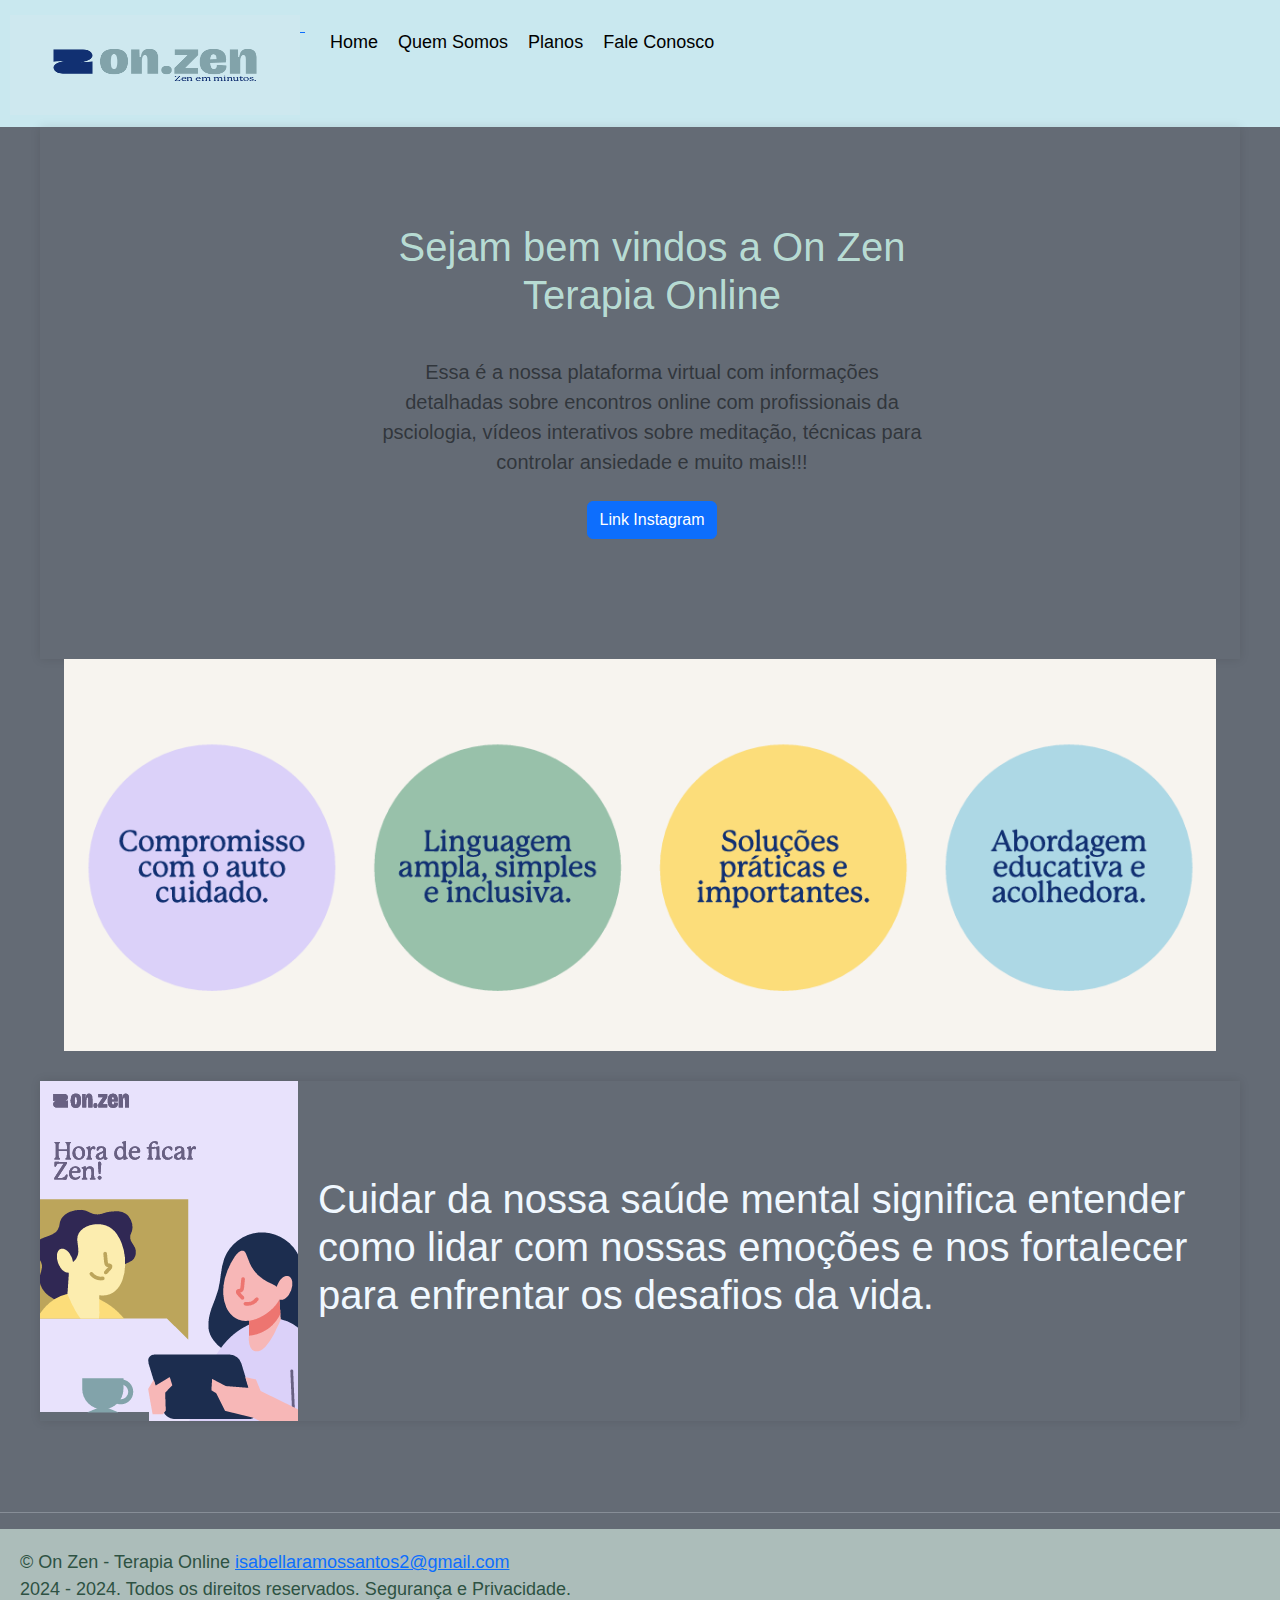
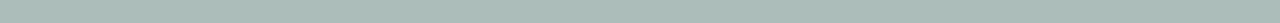
<file: index.html>
<!DOCTYPE html>
<html lang="pt-br">

<head>
    <meta charset="UTF-8">
    <meta name="viewport" content="width=device-width, initial-scale=1.0">
    <meta name="description"
        content="A On.Zen acredita que autocuidado envolve escolhas diárias que promovam práticas importantes, como a terapia e o auto-conhecimento.">
    <meta name="author" content="Grupo On Zen">
    <meta name="keywords"
        content="terapia online, meditação, zen, psicólogo online, auto cuidado, saúde mental">
    <meta name="robots" content="index, follow">
    <meta http-equiv="cache-control" content="no-cache">
    <meta http-equiv="content-languege" content="pt-br">
    <meta http-equiv="content-type" content="text/html; charset=UTF-8">
    <meta http-equiv="refresh" content="300">

    <!--CSS Bootstrap-->
    <!-- <link rel="stylesheet" href="https://maxcdn.bootstrapcdn.com/bootstrap/3.4.1/css/bootstrap.min.css"> -->
    <link rel="stylesheet" href="css/bootstrap.min.css">

    <!--Javascript Bootstrap-->
    <script src="https://ajax.googleapis.com/ajax/libs/jquery/3.6.1/jquery.min.js"></script>
    <script src="https://maxcdn.bootstrapcdn.com/bootstrap/3.4.1/js/bootstrap.min.js"></script>

    <!--CSS Nativo-->
    <link rel="stylesheet" media="screen" type="text/css" href="css/style.css">
    <link rel="icon" type="Icones/yinyang.png" href="Icones/yinyang.png">
    <title>OnZen - Terapia Online</title>
</head>

<body>
    <!--Início do Cabeçalho-->
    <div class="cont_header">
        <header class="simple_header">
            <table>
                <tr>
                    <td>
                        <a href="index.html" class="link_header">
                            <img class="icon_image" width="290" height="100" src="Icones/onzen.png"></img>
                        </a>
                        &nbsp;
                        &nbsp;
                    </td>
                    <nav>
                        <td>
                            <ul class="navbar">
                                <li>
                                    <a href="index.html" class="link_header">
                                        <span class="ts-1">Home</span>
                                    </a>
                                    &nbsp;
                                    &nbsp;
                                    &nbsp;
                                </li>

                                <li>
                                    <a href="quemsomos.html" class="link_header">
                                        <span class="ts-1">Quem Somos</span>
                                    </a>

                                    &nbsp;
                                    &nbsp;
                                    &nbsp;
                                </li>

                                <li>
                                    <a href="#" class="link_header">
                                        <span class="ts-1">Planos</span>
                                    </a>
                                    &nbsp;
                                    &nbsp;

                                    <ul class="navbar">
                                        <li><a href="pg_estudantil.html" class="link_header">Estudantil</a></li>
                                        <li><a href="pg_corporativo.html" class="link_header">Corporativo</a></li>
                                    </ul>
                                </li>

                                <li>
                                    <a href="faleconosco.html" class="link_header">
                                        <span class="ts-1">Fale Conosco</span>
                                    </a>
                                    &nbsp;
                                    &nbsp;
                                </li>



                        </td>
                        </ul>
                    </nav>
                </tr>
            </table>
        </header>
    </div>
    <!--Fim do Cabeçalho-->

    <!--Início do Carrossel-->
    <div class="cont_home_principal">

        <main>
            <section class="py-5 text-center container">
                <div class="row py-lg-5">
                    <div class="col-lg-6 col-md-8 mx-auto">
                        <h1 class="fw-light">Sejam bem vindos a On Zen Terapia Online</h1>
                        <br>
                        <br>
                        <p class="lead text-muted">
                            Essa é a nossa plataforma virtual com informações detalhadas sobre encontros online com profissionais da psciologia, vídeos interativos sobre meditação, técnicas para controlar ansiedade e muito mais!!!
                        </p>
                        <p>
                            <a href="https://www.instagram.com/on.zen_?igsh=bW9zYnhkcWY0MmI0" class="btn btn-primary my-2"
                                target="_blank" rel="external">Link Instagram</a>
                        </p>

                            </div>
                        </div>
                    </div>
                </div>

    </div>

    <div class="image-container">
        <img src="imagens/ex1.png" alt="Descrição da Imagem">
    </div>

    <br>
    <br>

    <div class="container">
        <div class="image">
            <img src="imagens/ex2.png" alt="Descrição da Imagem">
        </div>
        <div class="text">
            <h1>Cuidar da nossa saúde mental 
                significa entender como lidar com 
                nossas emoções e nos fortalecer 
                para enfrentar os desafios da vida.</h1>
        </div>
    </div>

    </div>


    </main>
    </div>










    <!--Fim do Carrossel-->
    <br>
    <br>
    <br>
    <br>
    <br>
    <!--Início do Rodapé-->
    <hr>
    <div class="cont_footer">
        <footer class="simple_footer">
            <span>
                &#169; On Zen - Terapia Online <!--Símbolo copyrigth-->
                <a href="mailto:isabellaramossantos2@gmail.com">isabellaramossantos2@gmail.com</a>
            </span>
            <br>
            <span>2024 - 2024. Todos os direitos reservados. Segurança e Privacidade.</span>











        </footer>
    </div>
    <!--Fim do Rodapé-->
</body>

</html>
</file>
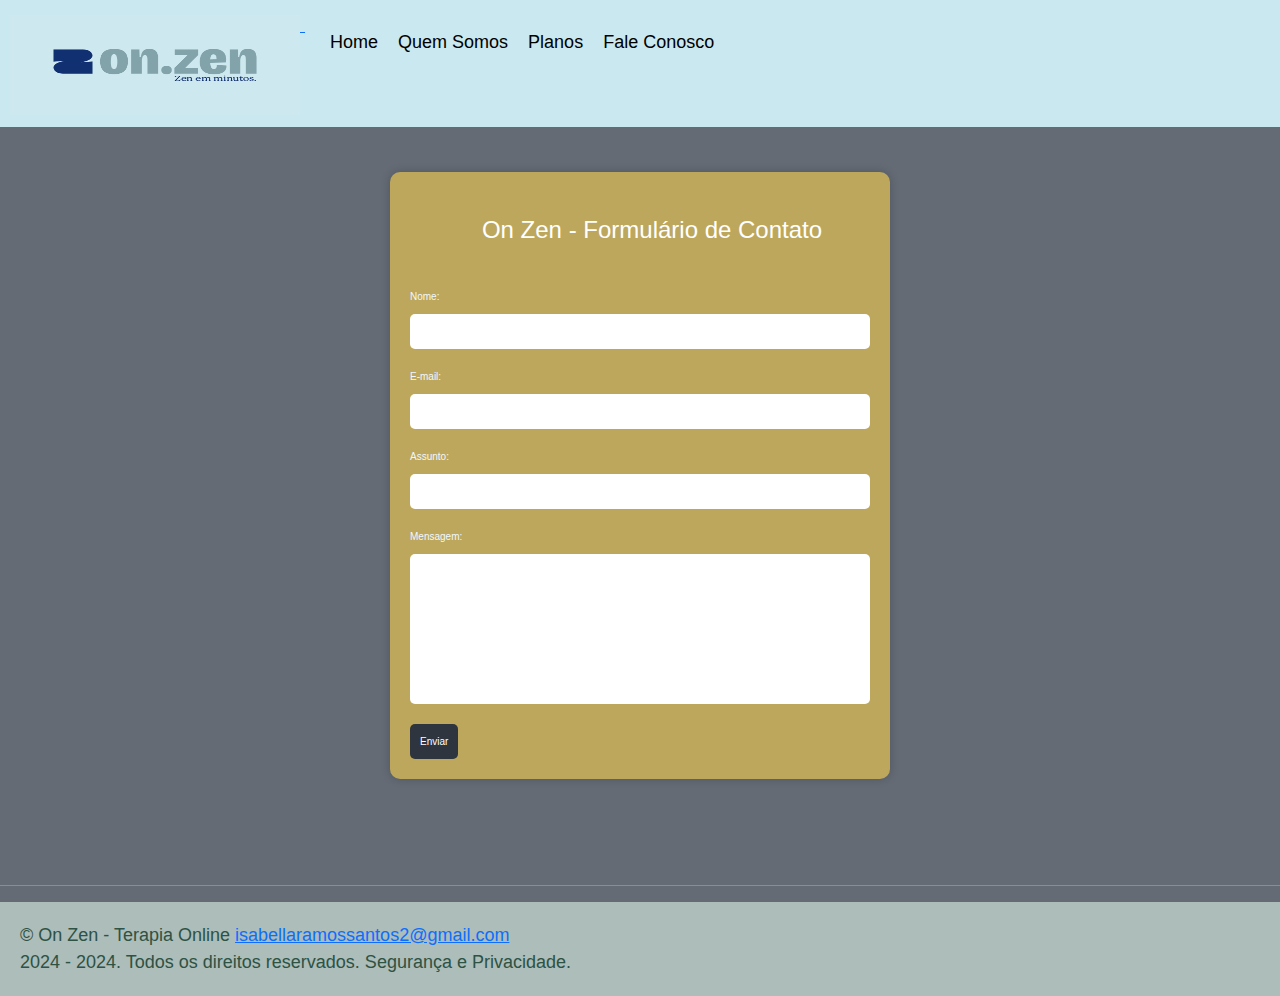
<file: faleconosco.html>
<!DOCTYPE html>
<html lang="pt-br">

<head>
    <meta charset="UTF-8">
    <meta name="viewport" content="width=device-width, initial-scale=1.0">
    <meta name="description"
        content="A On.Zen acredita que autocuidado envolve escolhas diárias que promovam práticas importantes, como a terapia e o auto-conhecimento.">
    <meta name="author" content="Grupo On Zen">
    <meta name="keywords"
        content="terapia online, meditação, zen, psicólogo online, auto cuidado, saúde mental">
    <meta name="robots" content="index, follow">
    <meta http-equiv="cache-control" content="no-cache">
    <meta http-equiv="content-languege" content="pt-br">
    <meta http-equiv="content-type" content="text/html; charset=UTF-8">
    <meta http-equiv="refresh" content="300">

    <!--CSS Bootstrap-->
    <!-- <link rel="stylesheet" href="https://maxcdn.bootstrapcdn.com/bootstrap/3.4.1/css/bootstrap.min.css"> -->
    <link rel="stylesheet" href="css/bootstrap.min.css">

    <!--Javascript Bootstrap-->
    <script src="https://ajax.googleapis.com/ajax/libs/jquery/3.6.1/jquery.min.js"></script>
    <script src="https://maxcdn.bootstrapcdn.com/bootstrap/3.4.1/js/bootstrap.min.js"></script>

    <!--CSS Nativo-->
    <link rel="stylesheet" media="screen" type="text/css" href="css/style.css">
    <link rel="icon" type="Icones/yinyang.png" href="Icones/yinyang.png">
    <title>OnZen - Terapia Online</title>
</head>

<body>
  <!--Início do Cabeçalho-->
  <div class="cont_header">
      <header class="simple_header">
          <table>
              <tr>
                  <td>
                      <a href="index.html" class="link_header">
                          <img class="icon_image" width="290" height="100" src="Icones/onzen.png"></img>
                      </a>
                      &nbsp;
                      &nbsp;
                  </td>
                  <nav>
                      <td>
                          <ul class="navbar">
                              <li>
                                  <a href="index.html" class="link_header">
                                      <span class="ts-1">Home</span>
                                  </a>
                                  &nbsp;
                                  &nbsp;
                                  &nbsp;
                              </li>

                              <li>
                                  <a href="quemsomos.html" class="link_header">
                                      <span class="ts-1">Quem Somos</span>
                                  </a>

                                  &nbsp;
                                  &nbsp;
                                  &nbsp;
                              </li>

                              <li>
                                  <a href="#" class="link_header">
                                      <span class="ts-1">Planos</span>
                                  </a>
                                  &nbsp;
                                  &nbsp;

                                  <ul class="navbar">
                                      <li><a href="pg_estudantil.html" class="link_header">Estudantil</a></li>
                                      <li><a href="pg_corporativo.html" class="link_header">Corporativo</a></li>
                                  </ul>
                              </li>

                              <li>
                                  <a href="faleconosco.html" class="link_header">
                                      <span class="ts-1">Fale Conosco</span>
                                  </a>
                                  &nbsp;
                                  &nbsp;
                              </li>



                      </td>
                      </ul>
                  </nav>
              </tr>
          </table>
      </header>
  </div>
  <!--Fim do Cabeçalho-->

    <br>
    <br>

    <br>

    <!-- Início do Formulário -->
    <div class="container_form">
        <div class="row py-4">
            <div class="col">
                <h4>On Zen - Formulário de Contato</h4>
            </div>
        </div>
        <form id="contact-form">
            <label for="name">Nome:</label>
            <input type="text" id="name" name="name" required>

            <label for="email">E-mail:</label>
            <input type="email" id="email" name="email" required>

            <label for="subject">Assunto:</label>
            <input type="text" id="subject" name="subject" required>

            <label for="message">Mensagem:</label>
            <textarea id="message" name="message" required></textarea>

            <button type="submit">Enviar</button>
        </form>


    </div>

    <!-- Fim do Formulário -->

    <br>
    <br>
    <br>
    <br>
    <br>
    <br>


    <!--Início do Rodapé-->
    <hr>
    <div class="cont_footer">
        <footer class="simple_footer">
            <span>
                &#169; On Zen - Terapia Online <!--Símbolo copyrigth-->
                <a href="mailto:isabellaramossantos2@gmail.com">isabellaramossantos2@gmail.com</a>
            </span>
            <br>
            <span>2024 - 2024. Todos os direitos reservados. Segurança e Privacidade.</span>











        </footer>
    </div>
    <!--Fim do Rodapé-->
</body>

</html>
</file>
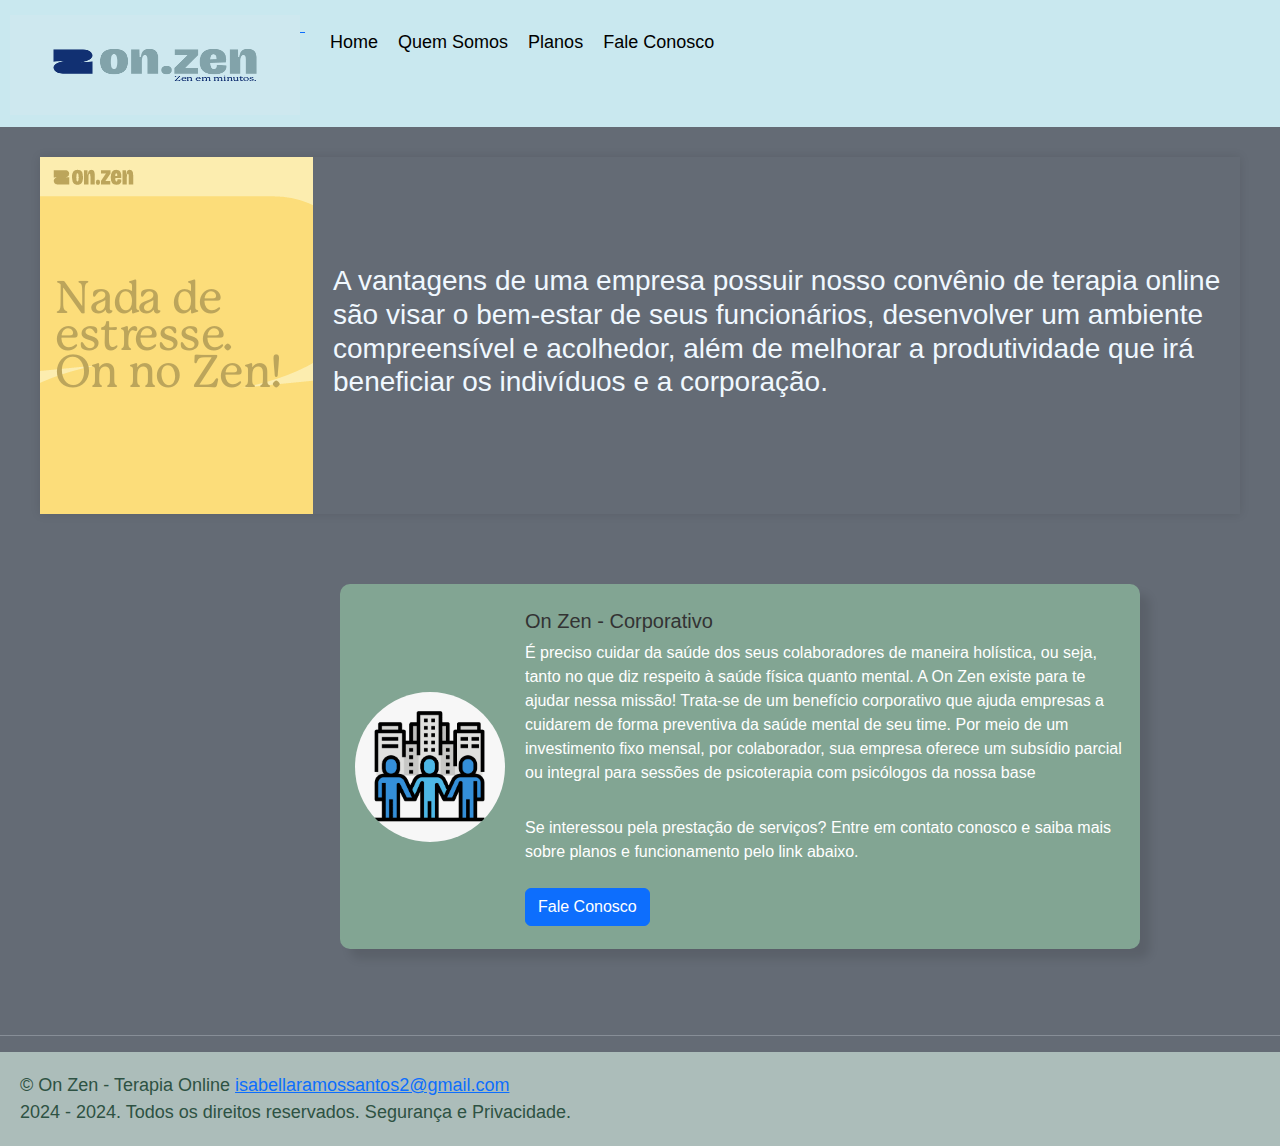
<file: pg_corporativo.html>
<!DOCTYPE html>
<html lang="pt-br">

<head>
    <meta charset="UTF-8">
    <meta name="viewport" content="width=device-width, initial-scale=1.0">
    <meta name="description"
        content="A On.Zen acredita que autocuidado envolve escolhas diárias que promovam práticas importantes, como a terapia e o auto-conhecimento.">
    <meta name="author" content="Grupo On Zen">
    <meta name="keywords"
        content="terapia online, meditação, zen, psicólogo online, auto cuidado, saúde mental">
    <meta name="robots" content="index, follow">
    <meta http-equiv="cache-control" content="no-cache">
    <meta http-equiv="content-languege" content="pt-br">
    <meta http-equiv="content-type" content="text/html; charset=UTF-8">
    <meta http-equiv="refresh" content="300">

    <!--CSS Bootstrap-->
    <!-- <link rel="stylesheet" href="https://maxcdn.bootstrapcdn.com/bootstrap/3.4.1/css/bootstrap.min.css"> -->
    <link rel="stylesheet" href="css/bootstrap.min.css">

    <!--Javascript Bootstrap-->
    <script src="https://ajax.googleapis.com/ajax/libs/jquery/3.6.1/jquery.min.js"></script>
    <script src="https://maxcdn.bootstrapcdn.com/bootstrap/3.4.1/js/bootstrap.min.js"></script>

    <!--CSS Nativo-->
    <link rel="stylesheet" media="screen" type="text/css" href="css/style.css">
    <link rel="icon" type="Icones/yinyang.png" href="Icones/yinyang.png">
    <title>OnZen - Terapia Online</title>
</head>

<body>
  <!--Início do Cabeçalho-->
  <div class="cont_header">
      <header class="simple_header">
          <table>
              <tr>
                  <td>
                      <a href="index.html" class="link_header">
                          <img class="icon_image" width="290" height="100" src="Icones/onzen.png"></img>
                      </a>
                      &nbsp;
                      &nbsp;
                  </td>
                  <nav>
                      <td>
                          <ul class="navbar">
                              <li>
                                  <a href="index.html" class="link_header">
                                      <span class="ts-1">Home</span>
                                  </a>
                                  &nbsp;
                                  &nbsp;
                                  &nbsp;
                              </li>

                              <li>
                                  <a href="quemsomos.html" class="link_header">
                                      <span class="ts-1">Quem Somos</span>
                                  </a>

                                  &nbsp;
                                  &nbsp;
                                  &nbsp;
                              </li>

                              <li>
                                  <a href="#" class="link_header">
                                      <span class="ts-1">Planos</span>
                                  </a>
                                  &nbsp;
                                  &nbsp;

                                  <ul class="navbar">
                                      <li><a href="pg_estudantil.html" class="link_header">Estudantil</a></li>
                                      <li><a href="pg_corporativo.html" class="link_header">Corporativo</a></li>
                                  </ul>
                              </li>
                              
                              <li>
                                  <a href="faleconosco.html" class="link_header">
                                      <span class="ts-1">Fale Conosco</span>
                                  </a>
                                  &nbsp;
                                  &nbsp;
                              </li>



                      </td>
                      </ul>
                  </nav>
              </tr>
          </table>
      </header>
  </div>
  <!--Fim do Cabeçalho-->
  <br>
  <br>
  <div class="container">
    <div class="image">
        <img src="imagens/ex4.png" alt="Descrição da Imagem">
    </div>
    <div class="text">
        <h3>A vantagens de uma empresa possuir nosso convênio de terapia online são visar o bem-estar de seus funcionários, desenvolver um ambiente compreensível e acolhedor, além de melhorar a produtividade que irá beneficiar os indivíduos e a corporação.</h3>
    </div>

    
</div>
  <br>
  <br>
  <br>
  <br>  
<section class="profile-section">
  <img src="imagens/corporativo.png" alt="Icon corporativo" class="profile-photo">
  <div class="profile-info">
      <h2>On Zen - Corporativo</h2>
      <p>É preciso cuidar da saúde dos seus colaboradores de maneira holística, ou seja, tanto no que diz respeito à saúde física quanto mental. A On Zen existe para te ajudar nessa missão! Trata-se de um benefício corporativo que ajuda empresas a cuidarem de forma preventiva da saúde mental de seu time. Por meio de um​ investimento fixo mensal, por colaborador, sua empresa oferece um subsídio parcial ou integral para sessões de psicoterapia com psicólogos da nossa base</p>
      <br>
      <p>Se interessou pela prestação de serviços? Entre em contato conosco e saiba mais sobre planos e funcionamento pelo link abaixo.</p>
      <a href="faleconosco.html" class="btn btn-primary my-2"
        target="_blank" rel="external">Fale Conosco</a>
  </div>
</section>

<br>
<br>
<br>
<br>
    <!--Início do Rodapé-->
    <hr>
    <div class="cont_footer">
        <footer class="simple_footer">
            <span>
                &#169; On Zen - Terapia Online <!--Símbolo copyrigth-->
                <a href="mailto:isabellaramossantos2@gmail.com">isabellaramossantos2@gmail.com</a>
            </span>
            <br>
            <span>2024 - 2024. Todos os direitos reservados. Segurança e Privacidade.</span>











        </footer>
    </div>
    <!--Fim do Rodapé-->
</body>

</html>
</file>
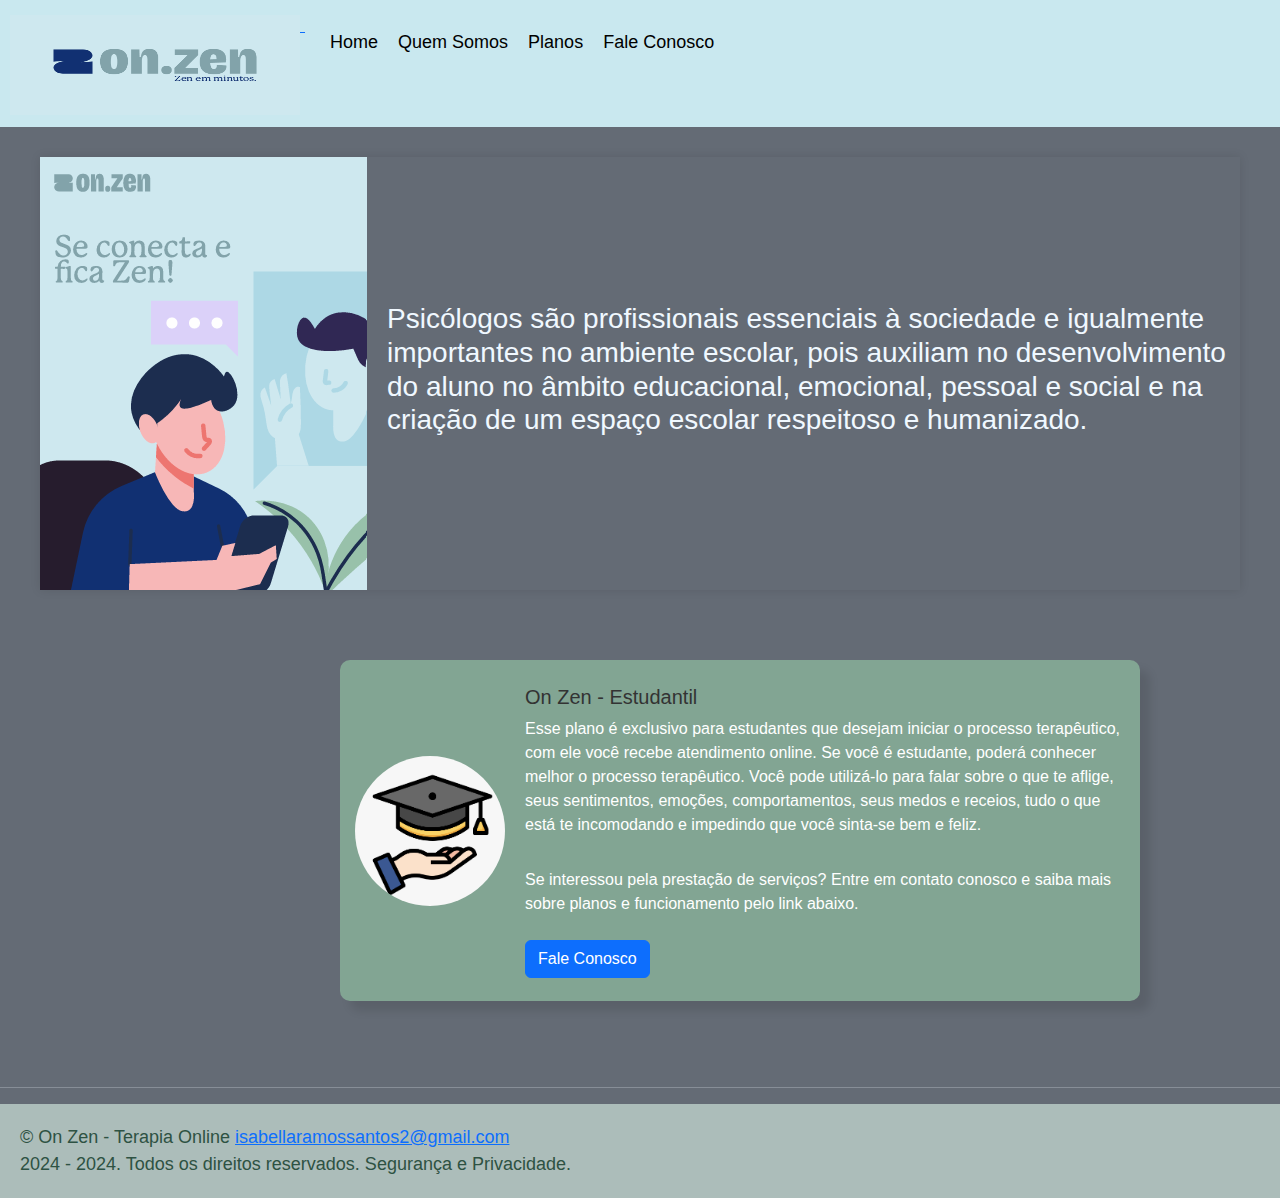
<file: pg_estudantil.html>
<!DOCTYPE html>
<html lang="pt-br">

<head>
    <meta charset="UTF-8">
    <meta name="viewport" content="width=device-width, initial-scale=1.0">
    <meta name="description"
        content="A On.Zen acredita que autocuidado envolve escolhas diárias que promovam práticas importantes, como a terapia e o auto-conhecimento.">
    <meta name="author" content="Grupo On Zen">
    <meta name="keywords"
        content="terapia online, meditação, zen, psicólogo online, auto cuidado, saúde mental">
    <meta name="robots" content="index, follow">
    <meta http-equiv="cache-control" content="no-cache">
    <meta http-equiv="content-languege" content="pt-br">
    <meta http-equiv="content-type" content="text/html; charset=UTF-8">
    <meta http-equiv="refresh" content="300">

    <!--CSS Bootstrap-->
    <!-- <link rel="stylesheet" href="https://maxcdn.bootstrapcdn.com/bootstrap/3.4.1/css/bootstrap.min.css"> -->
    <link rel="stylesheet" href="css/bootstrap.min.css">

    <!--Javascript Bootstrap-->
    <script src="https://ajax.googleapis.com/ajax/libs/jquery/3.6.1/jquery.min.js"></script>
    <script src="https://maxcdn.bootstrapcdn.com/bootstrap/3.4.1/js/bootstrap.min.js"></script>

    <!--CSS Nativo-->
    <link rel="stylesheet" media="screen" type="text/css" href="css/style.css">
    <link rel="icon" type="Icones/yinyang.png" href="Icones/yinyang.png">
    <title>OnZen - Terapia Online</title>
</head>

<body>
  <!--Início do Cabeçalho-->
  <div class="cont_header">
      <header class="simple_header">
          <table>
              <tr>
                  <td>
                      <a href="index.html" class="link_header">
                          <img class="icon_image" width="290" height="100" src="Icones/onzen.png"></img>
                      </a>
                      &nbsp;
                      &nbsp;
                  </td>
                  <nav>
                      <td>
                          <ul class="navbar">
                              <li>
                                  <a href="index.html" class="link_header">
                                      <span class="ts-1">Home</span>
                                  </a>
                                  &nbsp;
                                  &nbsp;
                                  &nbsp;
                              </li>

                              <li>
                                  <a href="quemsomos.html" class="link_header">
                                      <span class="ts-1">Quem Somos</span>
                                  </a>

                                  &nbsp;
                                  &nbsp;
                                  &nbsp;
                              </li>

                              <li>
                                  <a href="#" class="link_header">
                                      <span class="ts-1">Planos</span>
                                  </a>
                                  &nbsp;
                                  &nbsp;

                                  <ul class="navbar">
                                      <li><a href="pg_estudantil.html" class="link_header">Estudantil</a></li>
                                      <li><a href="pg_corporativo.html" class="link_header">Corporativo</a></li>
                                  </ul>
                              </li>
                              
                              <li>
                                  <a href="faleconosco.html" class="link_header">
                                      <span class="ts-1">Fale Conosco</span>
                                  </a>
                                  &nbsp;
                                  &nbsp;
                              </li>



                      </td>
                      </ul>
                  </nav>
              </tr>
          </table>
      </header>
  </div>
  <!--Fim do Cabeçalho-->
  <br>
  <br>
  <div class="container">
    <div class="image">
        <img src="imagens/ex5.png" alt="Descrição da Imagem">
    </div>
    <div class="text">
        <h3>Psicólogos são profissionais essenciais à sociedade e igualmente importantes no ambiente escolar, pois auxiliam no desenvolvimento do aluno no âmbito educacional, emocional, pessoal e social e na criação de um espaço escolar respeitoso e humanizado.</h3>
    </div>

    
</div>
  <br>
  <br>
  <br>
  <br>  
<section class="profile-section">
  <img src="imagens/estudante.png" alt="Icon estudantil" class="profile-photo">
  <div class="profile-info">
      <h2>On Zen - Estudantil</h2>
      <p>Esse plano é exclusivo para estudantes que desejam iniciar o processo terapêutico, com ele você recebe atendimento online. Se você é estudante, poderá conhecer melhor o processo terapêutico. Você pode utilizá-lo para falar sobre o que te aflige, seus sentimentos, emoções, comportamentos, seus medos e receios, tudo o que está te incomodando e impedindo que você sinta-se bem e feliz.</p>
      <br>
      <p>Se interessou pela prestação de serviços? Entre em contato conosco e saiba mais sobre planos e funcionamento pelo link abaixo.</p>
      <a href="faleconosco.html" class="btn btn-primary my-2"
        target="_blank" rel="external">Fale Conosco</a>
  </div>
</section>

<br>
<br>
<br>
<br>
    <!--Início do Rodapé-->
    <hr>
    <div class="cont_footer">
        <footer class="simple_footer">
            <span>
                &#169; On Zen - Terapia Online <!--Símbolo copyrigth-->
                <a href="mailto:isabellaramossantos2@gmail.com">isabellaramossantos2@gmail.com</a>
            </span>
            <br>
            <span>2024 - 2024. Todos os direitos reservados. Segurança e Privacidade.</span>











        </footer>
    </div>
    <!--Fim do Rodapé-->
</body>

</html>
</file>
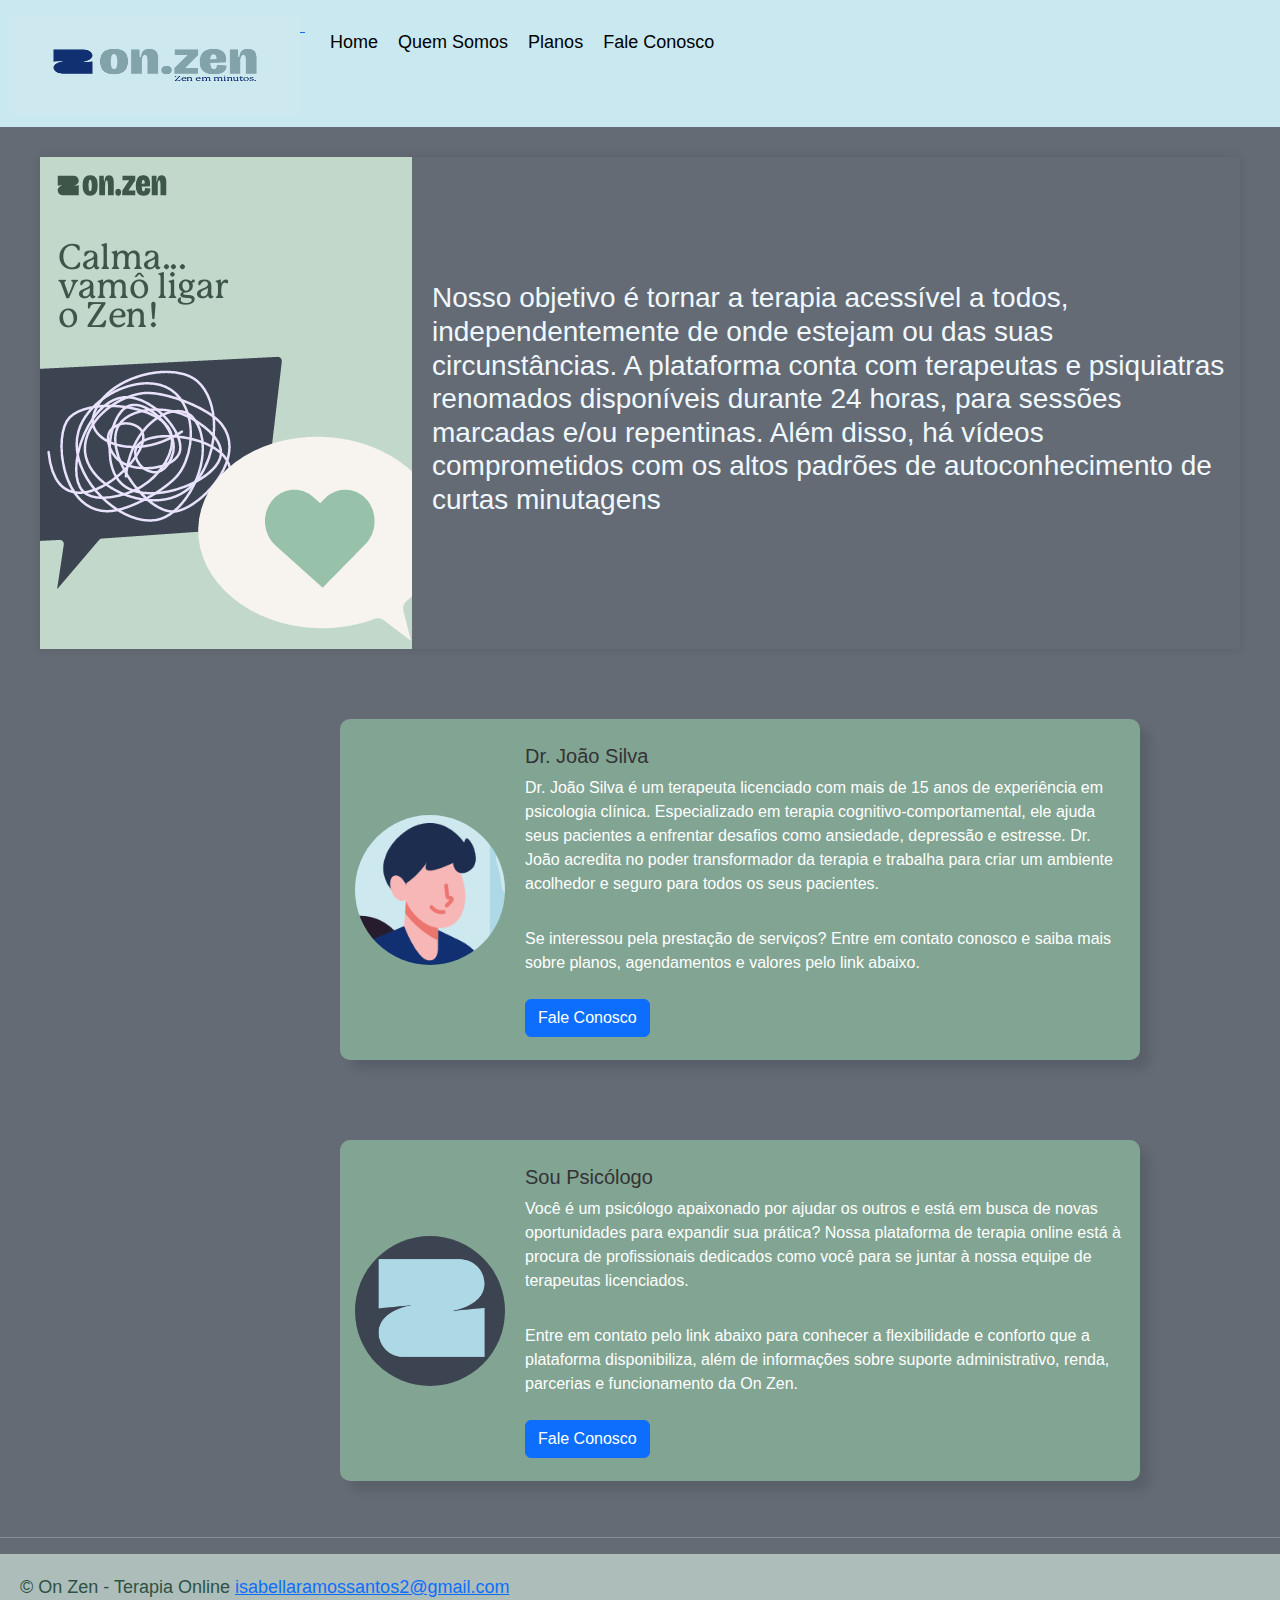
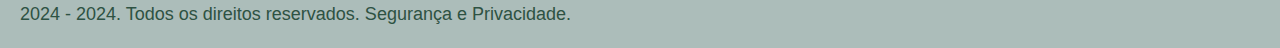
<file: quemsomos.html>
<!DOCTYPE html>
<html lang="pt-br">

<head>
    <meta charset="UTF-8">
    <meta name="viewport" content="width=device-width, initial-scale=1.0">
    <meta name="description"
        content="A On.Zen acredita que autocuidado envolve escolhas diárias que promovam práticas importantes, como a terapia e o auto-conhecimento.">
    <meta name="author" content="Grupo On Zen">
    <meta name="keywords"
        content="terapia online, meditação, zen, psicólogo online, auto cuidado, saúde mental">
    <meta name="robots" content="index, follow">
    <meta http-equiv="cache-control" content="no-cache">
    <meta http-equiv="content-languege" content="pt-br">
    <meta http-equiv="content-type" content="text/html; charset=UTF-8">
    <meta http-equiv="refresh" content="300">

    <!--CSS Bootstrap-->
    <!-- <link rel="stylesheet" href="https://maxcdn.bootstrapcdn.com/bootstrap/3.4.1/css/bootstrap.min.css"> -->
    <link rel="stylesheet" href="css/bootstrap.min.css">

    <!--Javascript Bootstrap-->
    <script src="https://ajax.googleapis.com/ajax/libs/jquery/3.6.1/jquery.min.js"></script>
    <script src="https://maxcdn.bootstrapcdn.com/bootstrap/3.4.1/js/bootstrap.min.js"></script>

    <!--CSS Nativo-->
    <link rel="stylesheet" media="screen" type="text/css" href="css/style.css">
    <link rel="icon" type="Icones/yinyang.png" href="Icones/yinyang.png">
    <title>OnZen - Terapia Online</title>
</head>

<body>
  <!--Início do Cabeçalho-->
  <div class="cont_header">
      <header class="simple_header">
          <table>
              <tr>
                  <td>
                      <a href="index.html" class="link_header">
                          <img class="icon_image" width="290" height="100" src="Icones/onzen.png"></img>
                      </a>
                      &nbsp;
                      &nbsp;
                  </td>
                  <nav>
                      <td>
                          <ul class="navbar">
                              <li>
                                  <a href="index.html" class="link_header">
                                      <span class="ts-1">Home</span>
                                  </a>
                                  &nbsp;
                                  &nbsp;
                                  &nbsp;
                              </li>

                              <li>
                                  <a href="quemsomos.html" class="link_header">
                                      <span class="ts-1">Quem Somos</span>
                                  </a>

                                  &nbsp;
                                  &nbsp;
                                  &nbsp;
                              </li>

                              <li>
                                  <a href="#" class="link_header">
                                      <span class="ts-1">Planos</span>
                                  </a>
                                  &nbsp;
                                  &nbsp;

                                  <ul class="navbar">
                                      <li><a href="pg_estudantil.html" class="link_header">Estudantil</a></li>
                                      <li><a href="pg_corporativo.html" class="link_header">Corporativo</a></li>
                                  </ul>
                              </li>
                              
                              <li>
                                  <a href="faleconosco.html" class="link_header">
                                      <span class="ts-1">Fale Conosco</span>
                                  </a>
                                  &nbsp;
                                  &nbsp;
                              </li>



                      </td>
                      </ul>
                  </nav>
              </tr>
          </table>
      </header>
  </div>
  <!--Fim do Cabeçalho-->
  <br>
  <br>
  <div class="container">
    <div class="image">
        <img src="imagens/ex3.png" alt="Descrição da Imagem">
    </div>
    <div class="text">
        <h3>Nosso objetivo é tornar a terapia acessível a todos, independentemente de onde estejam ou das suas circunstâncias. A plataforma conta com terapeutas e psiquiatras renomados disponíveis durante 24 horas, para sessões marcadas e/ou repentinas. Além disso, há vídeos comprometidos com os altos padrões de autoconhecimento de curtas minutagens</h3>
    </div>

    
</div>
  <br>
  <br>
  <br>
  <br>  
<section class="profile-section">
  <img src="imagens/psi.png" alt="Foto de Perfil do Terapeuta" class="profile-photo">
  <div class="profile-info">
      <h2>Dr. João Silva</h2>
      <p>Dr. João Silva é um terapeuta licenciado com mais de 15 anos de experiência em psicologia clínica. Especializado em terapia cognitivo-comportamental, ele ajuda seus pacientes a enfrentar desafios como ansiedade, depressão e estresse. Dr. João acredita no poder transformador da terapia e trabalha para criar um ambiente acolhedor e seguro para todos os seus pacientes.</p>
      <br>
      <p>Se interessou pela prestação de serviços? Entre em contato conosco e saiba mais sobre planos, agendamentos e valores pelo link abaixo.</p>
      <a href="faleconosco.html" class="btn btn-primary my-2"
        target="_blank" rel="external">Fale Conosco</a>
  </div>
</section>

<br>
<br>
<br>
<br>

<section class="profile-section2">
  <img src="imagens/simbolo.png" alt="Foto de Perfil do Terapeuta" class="profile-photo">
  <div class="profile-info">
      <h2>Sou Psicólogo</h2>
      <p>Você é um psicólogo apaixonado por ajudar os outros e está em busca de novas oportunidades para expandir sua prática? Nossa plataforma de terapia online está à procura de profissionais dedicados como você para se juntar à nossa equipe de terapeutas licenciados.</p>
      <br>
      <p>Entre em contato pelo link abaixo para conhecer a flexibilidade e conforto que a plataforma disponibiliza, além de informações sobre suporte administrativo, renda, parcerias e funcionamento da On Zen.</p>
      <a href="faleconosco.html" class="btn btn-primary my-2"
        target="_blank" rel="external">Fale Conosco</a>
  </div>
</section>
    <br>
    <br>
    <!--Início do Rodapé-->
    <hr>
    <div class="cont_footer">
        <footer class="simple_footer">
            <span>
                &#169; On Zen - Terapia Online <!--Símbolo copyrigth-->
                <a href="mailto:isabellaramossantos2@gmail.com">isabellaramossantos2@gmail.com</a>
            </span>
            <br>
            <span>2024 - 2024. Todos os direitos reservados. Segurança e Privacidade.</span>











        </footer>
    </div>
    <!--Fim do Rodapé-->
</body>

</html>
</file>
<file: css/style.css>
* {
    margin: 0;
    padding: 0;
 }

 /* Ctrl F para PESQUISAR */

 body {
    font-family: Arial, Helvetica, sans-serif;
    font-size: 10px;
    background-color: #646b75;
    color: aliceblue;
 }

 .simple_header {
    padding: 12px 10px;
    /*padding serve para espessura da cor e usamos o background para colocar a cor "3ecc7e" */
    text-align: left;
    background: #c9e8ef;
    color: rgb(31, 184, 135);
    font-size: 18px;
    /*font-size para o tamanho da fonte e o color para a cor da letra*/
    float: none;
 }

 .icon_image {
    position: relative;
    float: center;
    padding: 0;
    vertical-align: text-top;
 }

 .image-container {
   max-width: 100%;
   max-height: 100%;
   overflow: hidden;
   display: flex;
   justify-content: center;
   align-items: center;
}

.image-container2 {
   max-width: 90%;
   max-height: 100%;
   overflow: hidden;
   display: flex;
   justify-content: right;
   align-items: center;
}

.image-container img {
   width: 90%;
   height: auto;
   object-fit: cover;
}

.container {
    display: flex;
    justify-content: space-between;
    align-items: center;
    padding: 0px;
    max-width: 1200px;
    margin: 0 auto;
    background-color: #646b75;
    box-shadow: 0 0 10px rgba(0, 0, 0, 0.1);
}

.image img {
    max-width: 100%;
    height: auto;
    margin-right: 20px;
}

.text {
   flex: 1;
}

.text h1 {
   margin-top: 0;
}

.text p {
   line-height: 1.6;
}

.profile-section {
   display: flex;
   align-items: center;
   background-color: #82a593;
   padding: 15px;
   box-shadow: 10px 10px 10px rgba(0, 0, 0, 0.1);
   border-radius: 10px;
   max-width: 800px;
   width: 100%;  
   margin: 10px 340px;  
}

.profile-section2 {
   display: flex;
   align-items: center;
   background-color: #82a593;
   padding: 15px;
   box-shadow: 10px 10px 10px rgba(0, 0, 0, 0.1);
   border-radius: 10px;
   max-width: 800px;
   width: 100%;  
   margin: 10px 340px;  
}
.profile-photo {
   border-radius: 50%;
   width: 150px;
   height: 150px;
   object-fit: cover;
   margin-right: 20px;
}

.profile-info {
   max-width: 600px;
}

.profile-info h2 {
   margin-top: 10px;
   font-size: 20px;
   color: #333;
}

.profile-info p {
   font-size: 16px;
   color: #ffffff;
   line-height: 1.5;
}

 .navbar {
    list-style: none;
    vertical-align:text-bottom;
    border: 0px solid #3ecf95;
    float: right;
 }

 .navbar li {
    position: relative;
    vertical-align: text-top;
    float: right;
    border-right: 0px solid #000000;
 }

 .navbar li a {
    /*Formatação normal do Link*/
    color: rgb(0, 0, 0);
    text-decoration: none;
    /*especificamente para decoração do TEXTO*/
    padding: 5px 10px;
    display: block;
 }

 .navbar li a:hover {
    /*link + : (a:) é o evento hover para passar o mouse!!*/
    background: #97c8d4;
    /*cor da caixa de texto*/
    color: #3d5749;
    box-shadow: 0 3px 10px 0 rgb(162, 190, 179);
    -webkit-box-shadow: 0 3px 10px 0 rgb(255, 255, 255);
    /*"luz" em baixo da caixa de texto*/
    text-shadow: 0px 0px 5px rgb(141, 177, 245);
 }

 .navbar li ul {
    position: absolute;
    top: 25px;
    left: 0;
    background-color: #97c8d4;
    display: none;
 }

 .navbar li:hover ul,
 .navbar li.over ul {
    /*Hover é o processo de passar o mouse sobre*/
    display:block;
 }

 .navbar li ul li {
    border: 0px solid rgb(190, 162, 162);
    display: block;
    width: 150px;
 }

 .simple_footer {
    padding: 20px;
    text-align: left;
    background: #ACBDBA;
    color: rgb(46, 82, 67);
    font-size: 18px;
    float: none;
 }

 .cont_home_principal {
    justify-content: center;
    display: flex;
    align-items: center;
    color: #e5e7e9
 }

 .cont_home_principal_table {
    width: 100%;
    margin-bottom: .5em;
    table-layout: fixed;
    text-align: justify;
 }

 .cont_home_principal table tr td {
    border: 1px solid;
    width: 425px;
    height: 250px;
 }


 /* slider carousel 1 */

 .slider {
    display: block;
    /* fica bloqueado, NÃO se movimenta */
    height: 150px;
    width: 350px;
    margin: auto;
    margin-top: 25px;
    position: relative;
 }

 .slider li {
    list-style: none;
    position: absolute;
 }

 .slider img {
    margin: auto;
    height: 100%;
    width: 88%;
    vertical-align: top;
    /* alinhamento vertical a partir do topo */
 }

 .slider input {
    display: none;
 }

 .slider label {
    background-color: #97c8d4;
    bottom: 10px;
    cursor: pointer;
    display: block;
    height: 10px;
    /* altura da imagem */
    position: absolute;
    width: 10px;
    z-index: 10;
 }

 .slider li:nth-child(1) label {
    /* formata exclusivamente o li cujo label é o 1°. Diferença de 30px cada*/
    left: 10px;
 }

 .slider li:nth-child(2) label {
    left: 40px;
 }

 .slider li:nth-child(3) label {
    left: 70px;
 }

 .slider li:nth-child(4) label {
    left: 100px;
 }

 /* slider carousel 2 */

 .slider2 {
   display: block;
   /* fica bloqueado, NÃO se movimenta */
   height: 250px;
   width: 500px;
   margin: auto;
   margin-top: 20px;
   position: relative;
}

.slider li {
   list-style: none;
   position: absolute;
}

.slider img {
   margin: auto;
   height: 100%;
   width: 88%;
   vertical-align: top;
   /* alinhamento vertical a partir do topo */
}

.slider input {
   display: none;
}

.slider label {
   background-color: #97c8d4;
   bottom: 10px;
   cursor: pointer;
   display: block;
   height: 10px;
   /* altura da imagem */
   position: absolute;
   width: 10px;
   z-index: 10;
}

.slider li:nth-child(5) label {
   /* formata exclusivamente o li cujo label é o 1°. Diferença de 30px cada*/
   left: 10px;
}

.slider li:nth-child(6) label {
   left: 40px;
}

.slider li:nth-child(7) label {
   left: 70px;
}

.slider li:nth-child(8) label {
   left: 100px;
}
/* slider carousel 1 */

.slider img {
   opacity: 0;
   visibility: hidden;
}

.slider li input:checked~img {
   opacity: 1;
   visibility: visible;
   z-index: 10;
}

/* Slider Carousel 3 */

.slider3 {
   display: block;
   /* fica bloqueado, NÃO se movimenta */
   height: 250px;
   width: 500px;
   margin: auto;
   margin-top: 20px;
   position: relative;
}

.slider li {
   list-style: none;
   position: absolute;
}

.slider img {
   margin: auto;
   height: 100%;
   width: 88%;
   vertical-align: top;
   /* alinhamento vertical a partir do topo */
}

.slider input {
   display: none;
}

.slider label {
   background-color: #97c8d4;
   bottom: 10px;
   cursor: pointer;
   display: block;
   height: 10px;
   /* altura da imagem */
   position: absolute;
   width: 10px;
   z-index: 10;
}

.slider li:nth-child(9) label {
   /* formata exclusivamente o li cujo label é o 1°. Diferença de 30px cada*/
   left: 10px;
}

.slider li:nth-child(10) label {
   left: 40px;
}

.slider li:nth-child(11) label {
   left: 70px;
}

.slider li:nth-child(12) label {
   left: 100px;
}

 .slider img {
    opacity: 0;
    visibility: hidden;
 }

 .slider li input:checked~img {
    opacity: 1;
    visibility: visible;
    z-index: 10;
 }

 .slider img {
   opacity: 0;
   visibility: hidden;
}

.slider li input:checked~img {
   opacity: 1;
   visibility: visible;
   z-index: 10;
}

 .cont_home_principal h1 {
    color: #badfd7fb;
    align-items: center;
    text-align: center;
 }

 .row {
    color: rgb(255, 255, 255);
 }

 h2 {
    color: #fffffffb;
 }

 .container_form {
	max-width: 500px;
	margin: 0 auto;
	padding: 20px;
	background-color: #bda75c;
	border-radius: 10px;
	box-shadow: 0 0 10px rgba(0, 0, 0, 0.2);
}

h4 {
	text-align: center;
	margin-bottom: 20px;
}

form label {
	display: block;
	margin-bottom: 10px;
}

form input,
form textarea {
	display: block;
	width: 100%;
	padding: 10px;
	border: none;
	border-radius: 5px;
	margin-bottom: 20px;
}

form textarea {
	height: 150px;
	resize: none;
}

form button {
	display: block;
	background-color: #2e353e;
	color: #ffffff;
	padding: 10px;
	border: none;
	border-radius: 5px;
	cursor: pointer;
	margin-top: 20px;
}

 
 /* Carousel */
.carousel{
   background-color: #749c96;
   padding-top: 35px;
   padding-bottom: 35px;
 }
 
 
 .gallery {
   background: #c2e9e9;
 }
 
 .gallery-cell{ /* adicionando borda */
   border-radius: 10px;
 }
 
 .gallery-cell a img{ /* adicionando borda */
   border-radius: 10px;
 }
 
 .gallery-cell{
   width: 66%;
   height: 400px;
   margin-right: -200px;
 
   counter-increment: gallery-cell;
 }
 
 .gallery-cell{
   width: 66%;
   height: 400px;
   margin-right: -200px;
   
   counter-increment: gallery-cell;
 }
 
 .gallery-cell{
   width: 66%;
   height: 400px;
   margin-right: -200px;
   
   counter-increment: gallery-cell;
 }
 
 .gallery-cell{
   width: 66%;
   height: 400px;
   margin-right: -200px;
   
   counter-increment: gallery-cell;
 }
 
 .gallery-cell{
   width: 66%;
   height: 400px;
   margin-right: -200px;
   
   counter-increment: gallery-cell;
 }
 /* Fim carousel */
 
 
 
 /* Cards de vendas */
 .card {
     box-shadow: 0 4px 8px 0 rgba(0, 0, 0, 0.2);
     width: 350px;
     margin: auto;
     text-align: center;
     font-family: arial;
     background-color: #4d5352;
   }
   
 
   
   .card h1{
     padding-top: 10px;
     height: 80px;
     
   }



   .card h1{
     font-size: 15px;
   }
   
   
   .prince-2{
     color: rgb(255, 255, 255);
     font-size: 15px;
     text-decoration:line-through;
     padding-bottom: 10px;
   }
   
   
   .price {
     font-weight: bold;
     color: #0ec5a7;
     font-size: 22px;
     padding-bottom: 10px;
   }
   
   
   .card button {
     border: none;
     outline: 0;
     padding: 12px;
     color: white;
     background-color: #9ff1d9a4;
     text-align: center;
     cursor: pointer;
     width: 100%;
     font-size: 18px;
     padding-bottom: 10px;
   }
   
   
   .card button:hover {
     opacity: 0.7;
     transition: 0.5s;
   }
 
   /* Fim Cards de vendas */
 
 /* FIM Carousel + Album */

 .flickity-page-dots .dot {
   display: inline-block;
   width: 20px;
   height: 20px;
   margin: 10px 8px;
   background: #5f5e5ec9;
   border-radius: 50%;
   opacity: .25;
   cursor: pointer
 }

 .video-container {
   position:relative;
   padding-bottom: 56.25%; /* Proporção de aspecto 16:9 */
   padding-left: 10%;
   padding-right: 10%;
   height: 0;
   overflow: hidden;
}
 
.video-container iframe,
.video-container object,
.video-container embed {
   position: absolute;
   top: 0;
   left: 10;
   width: 80%;
   height: 80%;
}
</file>
